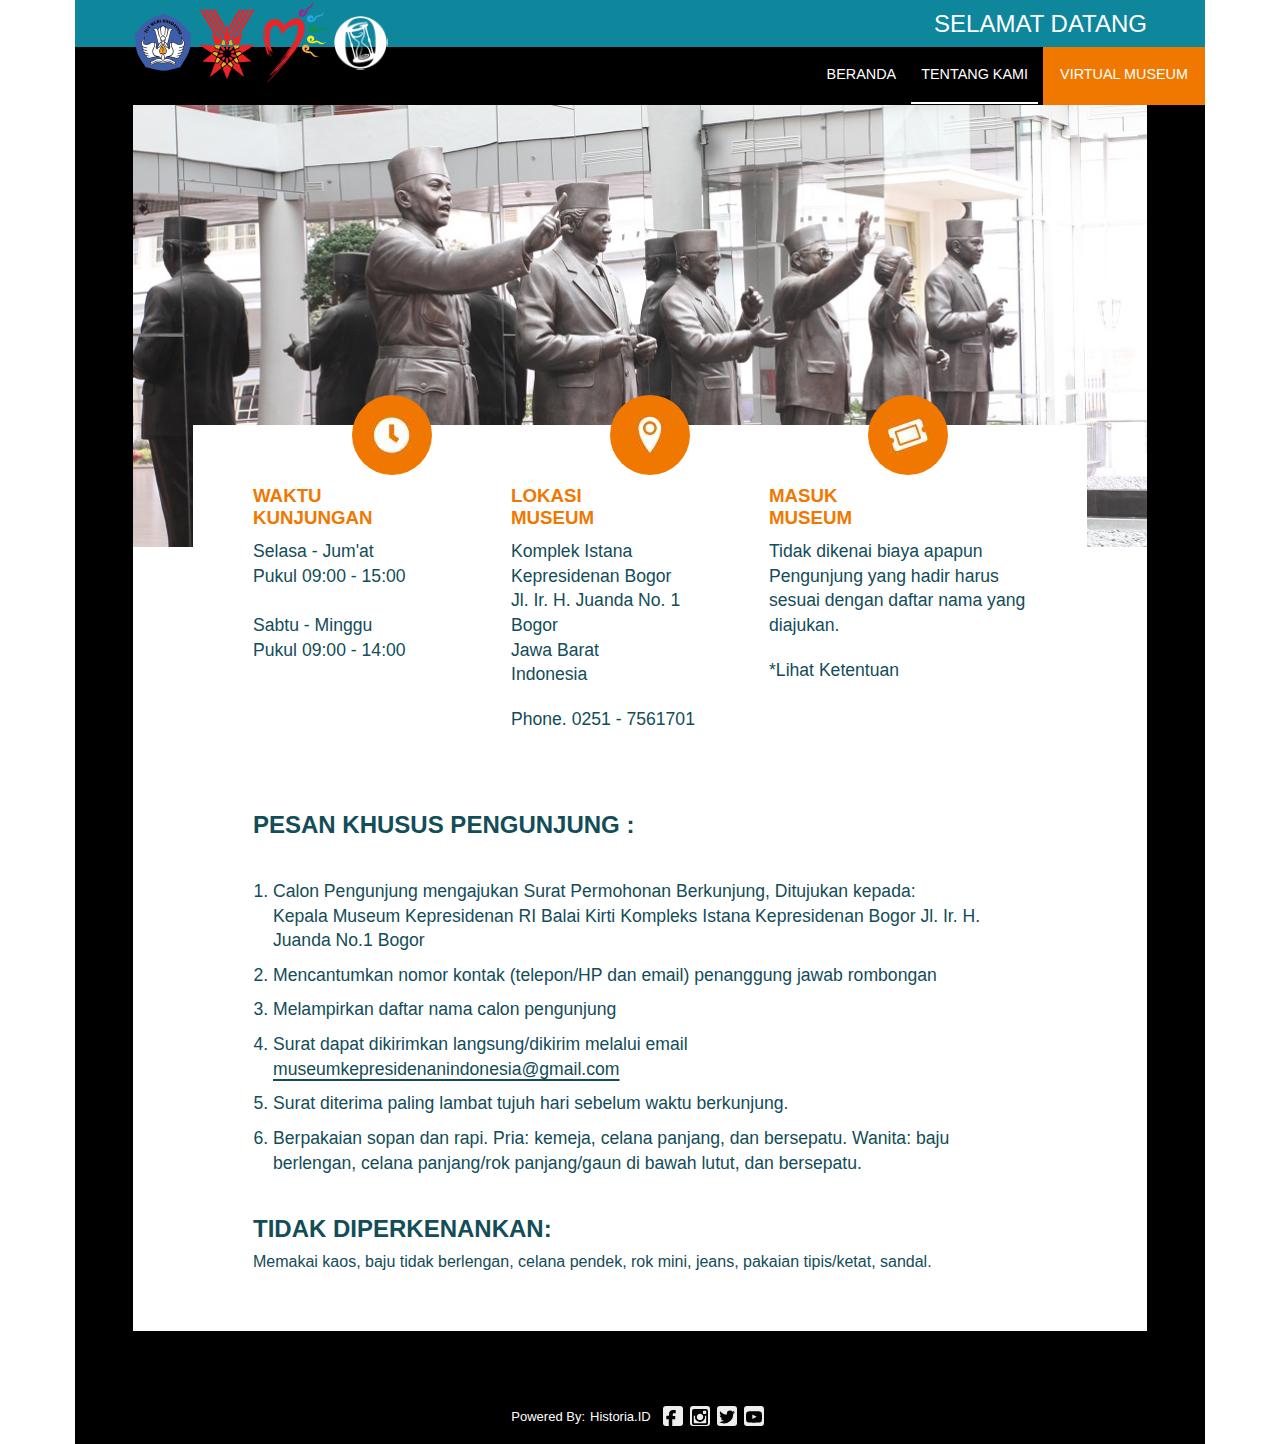
<file: tentang-kami.html>
<!DOCTYPE html>
<html xmlns="http://www.w3.org/1999/xhtml" lang="id" xml:lang="id">
<head>
    <meta charset="UTF-8">
    <meta name="viewport" content="width=device-width, initial-scale=1.0">
    <title>Tentang Kami</title>

    <meta name="keywords" content="Museum, Balai Kirti, Presiden, Indonesia, Sukarno, Buku, Kepresidenan, Republik, pengaruh">
    <meta name="format-detection" content="telephone=no" />
    <meta property="og:url" content="http://balaikirti.kemdikbud.go.id/aboutus.html" />
    <meta property="og:type" content="website" />
    <meta property="og:site_name" content="Tentang Kami - Balai Kirti" />
	<meta property="og:title" content="Tentang Kami - Balai Kirti - Museum Kepresidenan Republik Indonesia" />
	<meta property="og:description" content="Pameran Daring - Bung Karno dan Buku-Bukunya" /> 
    <meta property="og:image" content="http://balaikirti.kemdikbud.go.id/assets/img/logo-balai-kirti.jpg" />
    <meta property="og:image:secure_url" content="https://balaikirti.kemdikbud.go.id/assets/img/logo-balai-kirti.jpg" />
    <meta property="og:image:type" content="image/jpeg" />
    <meta property="og:image:width" content="195" />
    <meta property="og:image:height" content="256" />
    <meta property="og:image:alt" content="logo" />
    <meta property="og:locale" content="id_ID" />
	<meta name="twitter:card" content="summary_large_image">
	<meta name="twitter:site" content="@MuspresRI">
	<meta name="twitter:creator" content="kebudayaan.kemdikbud.go.id">
	<meta name="twitter:title" content="Tentang Kami - Balai Kirti - Museum Kepresidenan Republik Indonesia">
	<meta name="twitter:description" content="Pameran Daring - Bung Karno dan Buku-Bukunya">
    <meta name="twitter:image" content="http://balaikirti.kemdikbud.go.id/assets/img/logo-balai-kirti.jpg">

    <link rel="stylesheet" href="assets/css/style-aboutus.css?ver=1006" type="text/css">
    <link rel="icon" type="image/png" href="assets/img/rsz_logo_balai_kirti.png" />
    <link rel="preconnect" href="https://fonts.gstatic.com">
</head>
<body>
    <div class="bg-black">
        <header>
            <div class="welcome-text">
                <ul class="logo-container">
                    <li class="logo"><a href="https://www.kemdikbud.go.id/" target="_blank"><img src="assets/img/logo-kemendikbud-90.png" alt="Kemendikbud" ></a></li>
                    <li class="logo"><a href="https://kebudayaan.kemdikbud.go.id/muspres" target="_blank"><img src="assets/img/logo-balaikirti-90.png" alt="Balai Kirti"></a></li>
                    <li class="logo"><img src="assets/img/logo-museumdihatiku-90.png" alt="Museum Dihatiku"></li>
                    <li class="logo"><a href="https://historia.id" target="_blank"><img src="assets/img/logo-historia-90.png" alt="Historia.ID"></a></li>
                </ul>
                <span class="only-desktop">SELAMAT DATANG</span>
                <a href="/" class="logo-home only-mobile"><img src="assets/img/home-icon-aboutus.jpg" alt="home"></a>
                <a href="https://museumkepresidenan.indonesiaheritage.org/" class="only-mobile ext-link-top">Virtual Museum</a>
            </div>
            <nav class="only-desktop">
                <ul>
                    <li>
                        <a href="/">BERANDA</a>
                    </li>
                    <li>
                        <a href="javascript:void(0)" class="selected">TENTANG KAMI</a>
                    </li>
                    <li class="ext-link">
                        <a href="https://museumkepresidenan.indonesiaheritage.org/">VIRTUAL MUSEUM</a>
                    </li>
                </ul>
            </nav>
        </header>
        <main>
            <div class="aboutus-container">
                <div class="aboutus-info">
                    <div class="aboutus-info-item ">
                        <div class="aboutus-info-icon">
                            <div class="icon-container"><img src="assets/img/icon1.jpg" alt="time"></div>
                        </div>
                        <div class="aboutus-info-detail">
                            <h3 class="only-desktop">WAKTU<br>KUNJUNGAN</h3>
                            <p>Selasa - Jum'at</p>
                            <p>Pukul 09:00 - 15:00</p>
                            <p>&nbsp;</p>
                            <p>Sabtu - Minggu</p>
                            <p>Pukul 09:00 - 14:00</p>
                            <div class="border-bottom"></div>
                        </div>
                    </div>
                    <div class="aboutus-info-item">
                        <div class="aboutus-info-icon">
                            <div class="icon-container"><img src="assets/img/icon2.jpg" alt="address"></div>
                        </div>
                        <div class="aboutus-info-detail">
                            <h3 class="only-desktop">LOKASI<br>MUSEUM</h3>
                            <p>Komplek Istana</p>
                            <p>Kepresidenan Bogor</p>
                            <p>Jl. Ir. H. Juanda No. 1</p>
                            <p>Bogor</p>
                            <p>Jawa Barat</p>
                            <p>Indonesia</p>
                            <p class="m-top-20">Phone. 0251 - 7561701</p>
                            <div class="border-bottom"></div>
                        </div>
                    </div>
                    <div class="aboutus-info-item">
                        <div class="aboutus-info-icon">
                            <div class="icon-container"><img src="assets/img/icon3.jpg" alt="info"></div>
                        </div>
                        <div class="aboutus-info-detail">
                            <h3 class="only-desktop">MASUK<br>MUSEUM</h3>
                            <p>Tidak dikenai biaya apapun</p>
                            <p>Pengunjung yang hadir harus sesuai dengan daftar nama yang diajukan.</p>
                            <p class="m-top-20">*Lihat Ketentuan</p>
                        </div>
                    </div>
                </div>
                <div  class="cover" >
                    <div class="round-container">
                        <div class="img-container" id="cover-image">
                            
                        </div>
                    </div>
                
                </div>
                <div class="aboutus-info-content">
                    <h2>PESAN KHUSUS PENGUNJUNG : </h2>
                    <ol>
                        <li>Calon Pengunjung mengajukan Surat Permohonan Berkunjung, Ditujukan kepada: 
                            <p>Kepala Museum Kepresidenan RI Balai Kirti Kompleks Istana Kepresidenan Bogor Jl. Ir. H. Juanda No.1 Bogor</p>
                        </li>
                        <li>Mencantumkan nomor kontak (telepon/HP dan email) penanggung jawab rombongan</li>
                        <li>Melampirkan daftar nama calon pengunjung</li>
                        <li>Surat dapat dikirimkan langsung/dikirim melalui email <a class="link-email" href="mailto:museumkepresidenanindonesia@gmail.com">museumkepresidenanindonesia@gmail.com</a></li>
                        <li>Surat diterima paling lambat tujuh hari sebelum waktu berkunjung.</li>
                        <li>Berpakaian sopan dan rapi. Pria: kemeja, celana panjang, dan bersepatu. Wanita: baju berlengan, celana panjang/rok panjang/gaun di bawah lutut, dan bersepatu.</li>
                        
                    </ol>
                    <h2 class="bottom">TIDAK DIPERKENANKAN: </h2>
                    <p>Memakai kaos, baju tidak berlengan, celana pendek, rok mini, jeans, pakaian tipis/ketat, sandal.</p>
                </div>
            </div>
            
        </main>
        <footer>
            <span class="icon-socmed-link">Powered By: </span><a href="https://historia.id" class="icon-socmed-link" target="_blank">Historia.ID</a>
            <a href="https://facebook.com/Majalah-Historia-Online-105429369498205" class="icon-socmed facebook" target="_blank">
                <svg xmlns="http://www.w3.org/2000/svg" viewBox="0 0 11.037 18.7" height="16" width="16">
                    <g id="Group_414754" data-name="Group 414754" transform="translate(-0.001)">
                    <path id="Path_14880" data-name="Path 14880" class="cls-1" d="M17.847,3.4H15.233c-2.9,0-4.938,1.87-4.938,4.541v2.137H7.681a.6.6,0,0,0-.581.534v3.206c0,.267.29.267.29.267H10v7.747c0,.267.29.267.29.267h3.485a.269.269,0,0,0,.29-.267V14.085h3.2a.269.269,0,0,0,.29-.267V10.346h-2.9V8.476c0-.8.29-1.336,1.452-1.336h1.743a.269.269,0,0,0,.29-.267V3.934a.913.913,0,0,0-.29-.534Zm0,0" transform="translate(-7.1 -3.4)"/>
                    </g>
                </svg>
            </a>
            <a href="https://instagram.com/historiadotid" class="icon-socmed instagram" target="_blank">
                <svg version="1.1" id="Capa_1" xmlns="http://www.w3.org/2000/svg" xmlns:xlink="http://www.w3.org/1999/xlink" x="0px" y="0px"
                    width="16" height="16" viewBox="0 0 438.536 438.536" style="enable-background:new 0 0 438.536 438.536;"
                    xml:space="preserve">
                <g>
                    <path d="M421.981,16.562C410.941,5.519,397.711,0,382.298,0H56.248C40.83,0,27.604,5.521,16.561,16.562
                        C5.52,27.6,0.001,40.828,0.001,56.243V382.29c0,15.413,5.518,28.644,16.56,39.683c11.043,11.04,24.272,16.563,39.687,16.563
                        h326.046c15.41,0,28.644-5.523,39.684-16.563c11.043-11.039,16.557-24.27,16.557-39.683V56.243
                        C438.534,40.825,433.021,27.604,421.981,16.562z M157.462,158.025c17.224-16.652,37.924-24.982,62.097-24.982
                        c24.36,0,45.153,8.33,62.381,24.982c17.228,16.655,25.837,36.785,25.837,60.386c0,23.598-8.609,43.729-25.837,60.379
                        c-17.228,16.659-38.014,24.988-62.381,24.988c-24.172,0-44.87-8.336-62.097-24.988c-17.228-16.652-25.841-36.781-25.841-60.379
                        C131.621,194.81,140.234,174.681,157.462,158.025z M388.865,370.589c0,4.945-1.718,9.083-5.141,12.416
                        c-3.433,3.33-7.519,4.996-12.282,4.996h-305.2c-4.948,0-9.091-1.666-12.419-4.996c-3.333-3.326-4.998-7.471-4.998-12.416V185.575
                        H89.08c-3.805,11.993-5.708,24.462-5.708,37.402c0,36.553,13.322,67.715,39.969,93.511c26.65,25.786,58.721,38.685,96.217,38.685
                        c24.744,0,47.583-5.903,68.527-17.703c20.937-11.807,37.486-27.839,49.676-48.112c12.183-20.272,18.274-42.4,18.274-66.38
                        c0-12.94-1.91-25.406-5.715-37.402h38.547v185.014H388.865z M388.865,115.626c0,5.52-1.903,10.184-5.716,13.99
                        c-3.805,3.809-8.466,5.711-13.989,5.711h-49.676c-5.517,0-10.185-1.903-13.99-5.711c-3.806-3.806-5.708-8.47-5.708-13.99V68.522
                        c0-5.33,1.902-9.945,5.708-13.848c3.806-3.901,8.474-5.854,13.99-5.854h49.676c5.523,0,10.185,1.952,13.989,5.854
                        c3.812,3.903,5.716,8.518,5.716,13.848V115.626z"/>
                </g>
                </svg>
            </a>
            <a href="https://twitter.com/historia_id" class="icon-socmed twitter" id="sosmedTwitter" target="_blank">
                <svg xmlns="http://www.w3.org/2000/svg" viewBox="0 0 20.1 16.101" height="16" width="16">
                    <path id="Path_227289" data-name="Path 227289" class="cls-1" d="M46.2,2.8a8.648,8.648,0,0,1-2.3.6,4.181,4.181,0,0,0,1.8-2.3,8.247,8.247,0,0,1-2.6,1,3.991,3.991,0,0,0-3-1.3A4.055,4.055,0,0,0,36,4.9a2.769,2.769,0,0,0,.1.9,11.555,11.555,0,0,1-8.4-4.3,3.7,3.7,0,0,0-.6,2.1A4.038,4.038,0,0,0,28.9,7,4.136,4.136,0,0,1,27,6.5v.1a4.074,4.074,0,0,0,3.3,4,3.75,3.75,0,0,1-1.1.1,2.2,2.2,0,0,1-.8-.1,3.992,3.992,0,0,0,3.8,2.8,8.324,8.324,0,0,1-5.1,1.8,3.4,3.4,0,0,1-1-.1,11.322,11.322,0,0,0,6.3,1.8A11.513,11.513,0,0,0,44,5.3V4.8A6.012,6.012,0,0,0,46.2,2.8Z" transform="translate(-26.1 -0.8)"/>
                </svg>
            </a>
            <a href="https://youtube.com/channel/UCdIto7ZTtq-86D91G5B2U-g" class="icon-socmed youtube" id="sosmedYoutube" target="_blank">
                <svg xmlns="http://www.w3.org/2000/svg" viewBox="0 0 22.699 16.101" height="16" width="16">
                    <g id="Group_414659" data-name="Group 414659" transform="translate(-101.801 -1.1)">
                      <path id="Path_141" data-name="Path 141" class="cls-1" d="M124.3,4.6a4.822,4.822,0,0,0-.9-2.3,3.615,3.615,0,0,0-2.3-1c-3.2-.2-8-.2-8-.2h0s-4.8,0-8,.2a3.823,3.823,0,0,0-2.3,1,5.532,5.532,0,0,0-.8,2.3s-.2,1.8-.2,3.7V10c0,1.8.2,3.7.2,3.7a4.822,4.822,0,0,0,.9,2.3,4.045,4.045,0,0,0,2.5,1c1.8.2,7.7.2,7.7.2s4.8,0,8-.2a3.823,3.823,0,0,0,2.3-1,4.822,4.822,0,0,0,.9-2.3s.2-1.8.2-3.7V8.3C124.5,6.4,124.3,4.6,124.3,4.6Zm-13.5,7.5V5.7l6.1,3.2Z"/>
                    </g>
                </svg>
            </a>
        </footer>
    </div>
    <script src="assets/js/app-aboutus.js?ver=1001"></script>
</body>
</html>
</file>
<file: assets/css/style-aboutus.css>
*{
    box-sizing: border-box;
    margin: 0;
    padding: 0;
}
body{
    margin: 0;
    padding: 0;
    background-color: #ffffff;
    font-size: 1rem;
    font-weight: 400;
    color: #124D58;
    /*font-family: 'Roboto', sans-serif;*/
    font-family: 'Open Sans',sans-serif;
}
a{
    text-decoration: none;
    color: #ffffff;
}
header{
    top: 0;
    z-index: 999;
    font-size: .9em;
}
.ext-link-top{
    background-color: #F17800;
    position: fixed;
    z-index: 99;
    right: 0;
    top: 0;
    text-align: right;
    display: inline-block;
    padding: 0 5px;
    padding-left: 10px;
    line-height: 30px;
    margin-top: 8px;
    border-top-left-radius: 25px;
    border-bottom-left-radius: 25px;
    font-size: .85em;
}
nav{
    background-color: #000000;
    height: 58px;
}
nav ul{
    margin: 0;
    padding: 0;
    display: flex;
    justify-content: flex-end;
}
nav li{
    list-style: none;
    display: inline-block;
}
nav li a{
    display: block;
    line-height: 55px;
    padding: 0 10px;
    margin-left: 5px;
    margin-bottom: 1px;
    font-weight: 500;
    border-bottom: 2px solid transparent;
}
nav li a:hover,
nav li a.selected{
    border-bottom: 2px solid #ffffff;
}
nav li.ext-link a{
    background-color: #F17800;
    padding: 0 17px;
    border-bottom: 3px solid #F17800;
    margin-bottom: 0px;
}

main{
    background-color: #ffffff;
}
.welcome-text{
    background-color: #0E869B;
    line-height: 47px;
    height: 47px;
    font-weight: 500;
    position: relative;
    display: block;
    color: #ffffff;
}
.welcome-text span{
    margin-left: 100px;
    font-size: 1.5rem;
    font-weight: 100;
    float: right;
}
.logo-home{
    position: absolute;
    right: 110px;
    top: 8px;
}
.logo-home img{
    height: 28px;
}
.slide-left-layout{
    position: relative;
}
.slide-left-layout .logo-historia{
    position: absolute;
    top: 3px;
    left: 235px;
}
.slide-left-layout .logo-museum{
    position: absolute;
    top: 1px;
    left: 195px;
}
.slide-left-layout .logo-kemendikbud{
    position: absolute;
    top: 3px;
    left: 115px;
}
.slide-left-layout .logo{
    position: absolute;
    top: 3px;
    left: 155px;
}
.slide-left-layout .logo-historia img,
.slide-left-layout .logo-museum img,
.slide-left-layout .logo-kemendikbud img,
.slide-left-layout .logo img{
    height: 40px;
}
.slide-left-layout{
    width: 150px;
    padding: 10px;
    position: absolute;
    top: 0;
    left: 0;
    z-index: 9999;
}
.slide-left-layout::after{
    content: "";
    background-color: #ffffff;
    width: 180px;
    height: 180px;
    border-radius: 150px;
    display: block;
    position: absolute;
    z-index: -1;
    top: -50px;
    left: -65px;
}
.slide-header-text-small{
    font-size: .6em;
    font-weight: 400;
    line-height: 1.2em;
    padding-left: 3px;
    color: #0E869B;
    width: 90px;
}
.slide-header-text-large{
    font-size: 1.7em;
    font-weight: 500;
    line-height: 1em;
    letter-spacing: 2px;
    color: #0E869B;
}
.img-container{
    overflow: hidden;
    position: relative;
}
.cover-header{
    position: absolute;
    background-color: #ffffff;
    color: #0E869B;
    width: 300px;
    height: 300px;
    padding-top: 80px;
    padding-left: 70px;
    padding-right: 10px;
    padding-bottom: 10px;
    border-radius: 150px;
    left: -55px;
    top: -60px;
}
.cover-header .cover-header-text-large{
    font-size: 3.8em;
    font-weight: 200;
    line-height: 1em;
}
.cover-header .cover-header-text-small{
    font-size: .9em;
    font-weight: 400;
    line-height: 1.2em;
    padding-left: 3px;
}
.aboutus-container{
    position: relative;
}
.m-top-20{
    margin-top: 20px;
}
ol{
    margin-left: 20px;
}
ol li{
    margin-bottom: 10px;
}
.aboutus-info-detail h3{
    color:  #F17800;
    margin-bottom: 10px;
    font-weight: 600;
}
.aboutus-info-detail p{
    font-size: 1.1rem;
    line-height: 1.4em;
}
.aboutus-info-content li{
    font-size: 1.1em;
    line-height: 1.4em;
}
.aboutus-info-content h2{
    margin: 20px 0;
    margin-bottom: 40px;
}
.aboutus-info-content h2.bottom{
    margin-top: 40px;
    margin-bottom: 10px;
}
.aboutus-info-icon{
    position: relative;
}
.icon-container{
    display: flex;
    justify-content: center;
    align-items: center;
    background-color: #F17800;
}
.home-icon{
    position: absolute;
    right: 105px;
    top: 7px;
}
.home-icon img{
    height: 30px;
}

ul.logo-container li{
    list-style: none;
    display: inline;
}
.e-mail:before {
    content: attr(data-website) "\0040" attr(data-user);
    unicode-bidi: bidi-override;
    direction: rtl;
}
.link-email{
    color: #124D58;
    text-decoration: underline;
    display: inline;
    text-decoration-thickness: 2px;
    text-underline-position: under;
    word-wrap: break-word;
}
footer a.icon-socmed{
    display: inline-block;
    width: 20px;
    height: 20px;
    border-radius: 3px;
    background-color: #eeeeee;
    color: #515349;
    overflow: hidden;
    position: relative;
    margin-right: 5px;
}
footer a.icon-socmed.facebook svg{
    top: 4px;
    left: 0;
}
footer{
    text-align: center;
    display: flex;
    width: 100%;
    justify-content: center;
    align-items: center;
    font-size: 13px;
}
footer a.icon-socmed-link{
    margin-right: 10px;
    margin-left: 5px;
}
a.icon-socmed svg{
    position: absolute;
}
a.icon-socmed.twitter svg{
    left: 2px;
    top: 3px;
}
a.icon-socmed.instagram svg{
    top: 3px;
    left: 2px;
}
a.icon-socmed.youtube svg{
    top: 3px;
    left: 2px;
}
@media(max-width: 480px){
    header{
        position: relative;
    }
    .only-desktop, nav .only-desktop{
        display: none;
    }
    .only-mobile{
        display: inline-block;
    }
    
    main{
        padding-top: 0;
    }
    .cover{
        height: 100vw;
    }
}
@media(min-width: 480px){
    header{
        position: fixed;
    }
    .only-desktop{
        display: inline-block;
    }
    .list-container.only-desktop{
        display: block;
    }
    nav.only-desktop{
        display: block;
    }
    .only-mobile{
        display: none;
    }
    main{
        padding-top: 47px;
    }
    .cover{
        height: 440px;
    }
}
@media(max-width: 768px){
    .bg-black{
        background-color: #ffffff;
    }
    a.icon-socmed{
        margin: 17px 2px;
        margin-right: 5px;
    }
    main{
        width: auto;
    }
    .aboutus-info{
        display: block;
        color: #ffffff;
        background-color: #124D58;
        position: static;
        margin: 0;
        padding: 60px 0;

    }
    .aboutus-info-item{
        width: 100%;
        text-align: right;
        display: flex;
        flex-direction: row-reverse;
    }
    .aboutus-info-content{
        width: calc(100% - 60px);
        margin: 0 30px;
        padding-bottom: 30px;
    }
    .aboutus-info-icon{
        width: 70px;
        flex-shrink: 0;
    }
    .border-bottom{
        display: block;
        border-bottom: 1px solid #0E869B;
        padding-top:20px;
        margin-bottom: 20px;
        width: 200px;
    }
    .aboutus-info-detail{
        padding-left: 30px;
    }
    .aboutus-info-content h2{
        font-size: 1.3em;
    }
    .icon-container{
        position: static;
        width: 40px;
        height: 40px;
        overflow: hidden;
        border-radius: 20px;
        top: -90px;
        left: 50%;
        margin-left: 10px;
    }
    .icon-container img{
        width: 25px;
        height: auto;
    }
    .cover{
        background-color: #124D58;
        overflow: hidden;
        position: relative;
        width: 100vw;
        height: 120vw;
        border-bottom: 5px solid #0E869B;
    }
    .round-container{
        position: absolute;
        top: 0;
        width: 1000px;
        height: 1000px;
        border-radius: 500px;
        overflow: hidden;
        left: 50%;
        margin-left: -500px;
        display: flex;
        justify-content: center;
    }
    .img-container{
        width: 100vw;
        min-height: 0;
    }
    .img-container img{
        width: 100%;
    }
    .logo-container{
        position: absolute;
        top: 0px;
        left: 20px;
    }
    .logo-container .logo{
        margin-left: 0;
    }
    .logo-container .logo img,
    .logo img{
        height: 50px;
    }
    footer{
        background-color: #eeeeee;
        color: #222222;
    }
    footer a.icon-socmed-link{
        color: #222222;
    }
    a.icon-socmed svg{
        fill: #222222;
    }
}
@media(min-width: 768px){
    .bg-black{
        background-color: #000000;
    }
    .slide-header{
        display: flex;
        align-items: flex-end;
    }
    main{
        padding-top: 105px;
    }
    .aboutus-info{
        display: flex;
        justify-content: space-between;
        color: #124D58;
        background-color: #ffffff;
        position: absolute;
        z-index: 1;
        margin: 0 60px;
        width: calc(100% - 120px);
        padding: 60px;
        top: 320px;
    }
    .aboutus-info-item{
        flex-shrink: 0;
        width: calc(100% / 3);
        text-align: left;
        display: block;
    }
    .aboutus-info-content{
        width: calc(100% - 120px);
        margin: 0 60px;
        padding: 0 60px;
        padding-top: 240px;
        padding-bottom: 60px;
    }
    .border-bottom{
        display: none;
    }
    .aboutus-info-detail{
        padding-left: 0;
    }
    .aboutus-info-content h2{
        font-size: 1.5em;
    }
    .icon-container{
        position: absolute;
        width: 80px;
        height: 80px;
        overflow: hidden;
        border-radius: 40px;
        top: -90px;
        left: 50%;
        margin-left: -30px;
    }
    .icon-container img{
        width: auto;
        height: auto;
    }
    .cover{
        background-color: transparent;
        overflow: hidden;
        position: static;
        width: 100%;
        height: auto;
        border-bottom: none;
    }
    .round-container{
        position: static;
        top: 0;
        width: auto;
        height: auto;
        border-radius: 0;
        overflow: hidden;
        left: 0;
        margin-left: 0;
        display: block;
        justify-content: center;
    }
    .img-container{
        width: 100%;
        min-height: 440px;
    }
    .img-container img{
        width: 100%;
    }
    .logo-container{
        position: absolute;
        top: -3px;
    }
    .logo-container .logo{
        margin-left: 0;
    }
    .logo-container .logo img,
    .logo img{
        height: 90px;
    }
    footer{
        background-color: #000000;
        color: #ffffff;
    }
    footer a.icon-socmed-link{
        color: #ffffff;
    }
    a.icon-socmed svg{
        fill: #000000;
    }
}
@media(min-width: 769px) and (max-width: 1130px){
    a.icon-socmed{
        margin: 17px 2px;
    }
    main{
        width: auto;
        padding-top: 105px;
    }
}
@media(min-width: 1130px){
    a.icon-socmed{
        margin: 17px 2px;
    }
    main{
        padding-top: 105px;
    }
}
@media(max-width: 1130px){
    .bg-black{
        width: 100%;
        margin: 0;
        padding-bottom: 1px;
    }
    main{
        margin: 20px 0;
        margin-top: 0;
    }
    .welcome-text{
        padding: 0 20px;
    }
    nav ul{
        padding: 0;
    }
    header{
        width: 100%;
    }
}
@media(min-width: 1024px){
    .welcome-text, nav ul{
        padding: 0 20px;
    }
}
@media(min-width: 1130px){
    .bg-black{
        width: 1130px;
        margin: 0 auto;
        padding-bottom: 1px;
    }
    main{
        margin: 58px;
        margin-top: 0;
        width: auto;
    }
    .welcome-text, nav ul{
        padding: 0 58px;
    }
    nav ul{
        padding-right: 0;
    }
    header{
        width: 1130px;
    }
}
</file>
